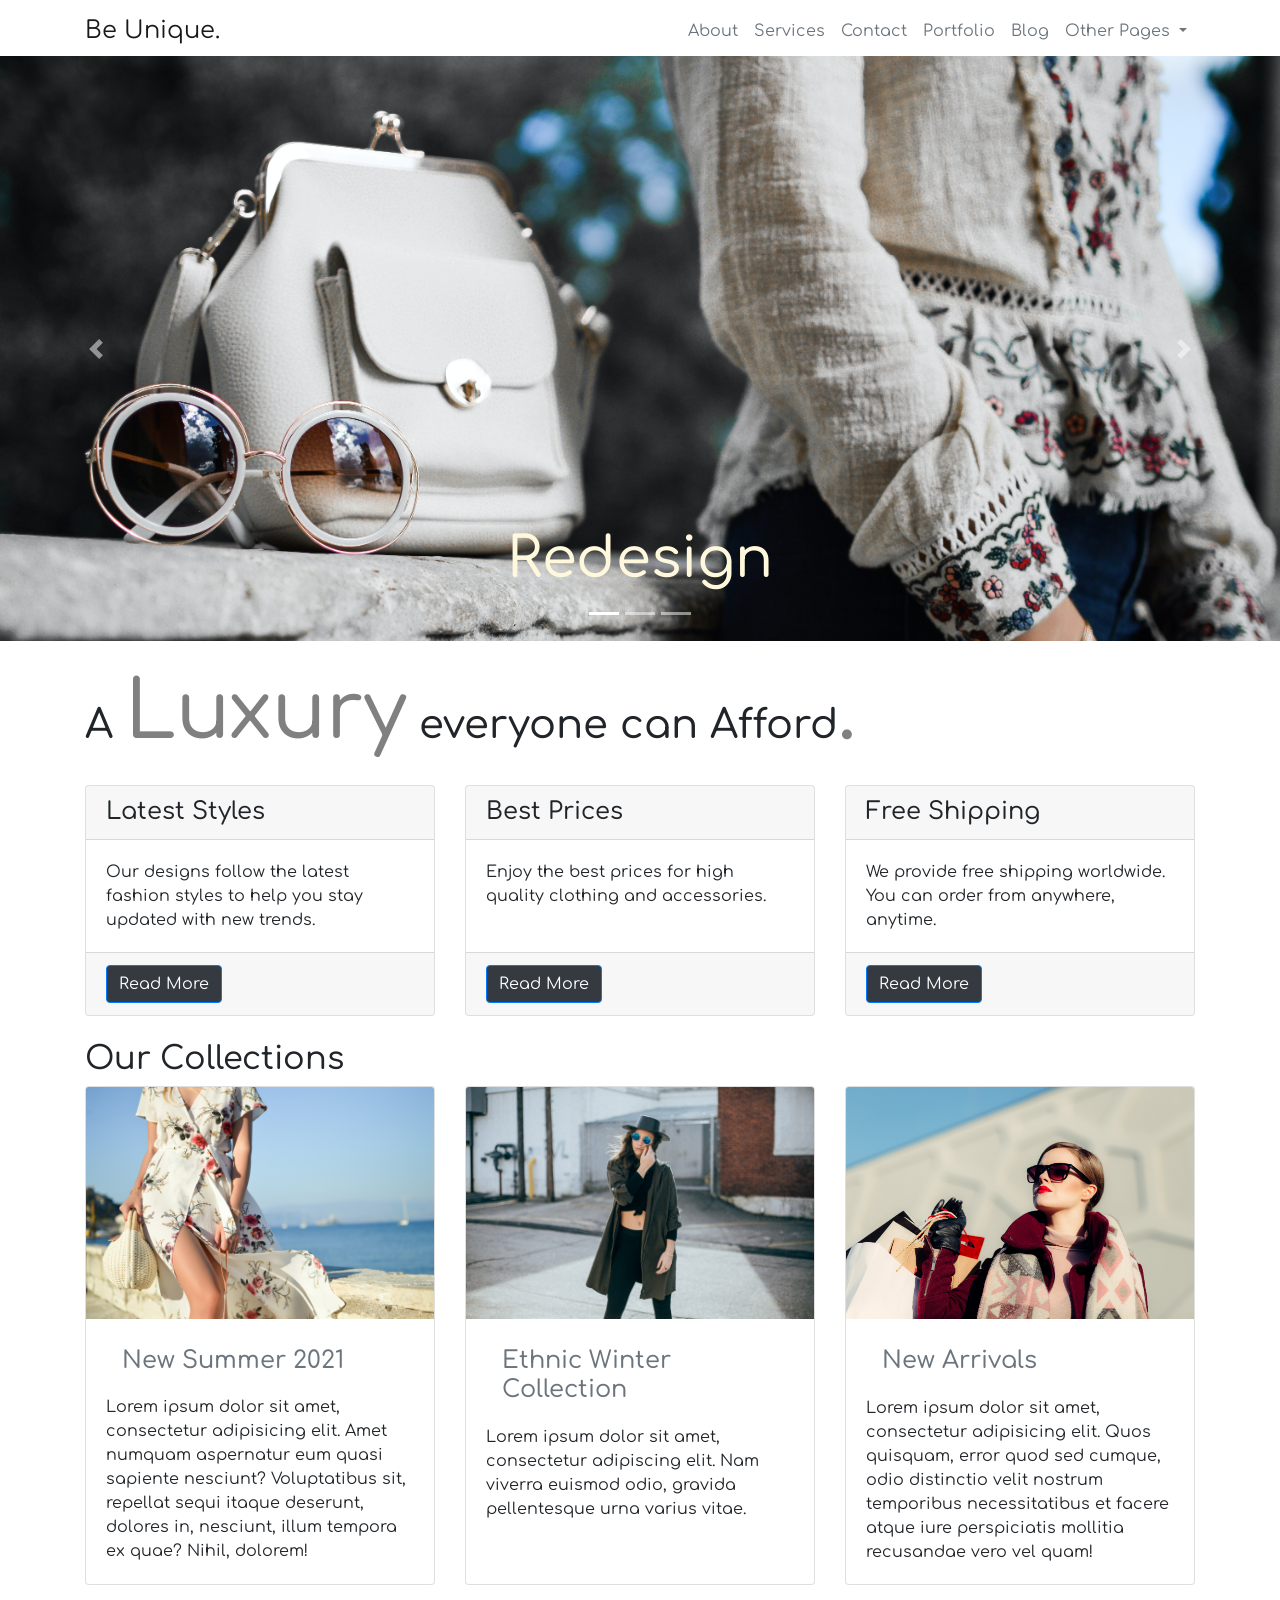
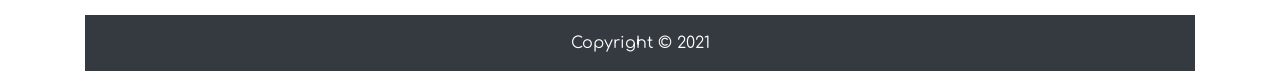
<file: index.html>
<!DOCTYPE html>
<html lang="en">
  <head>
    <meta charset="utf-8" />
    <meta
      name="viewport"
      content="width=device-width, initial-scale=1, shrink-to-fit=no"
    />
    <meta name="description" content="" />
    <meta name="author" content="" />

    <title>HomePage</title>

    <!-- Bootstrap core CSS -->
    <link href="vendor/bootstrap/css/bootstrap.min.css" rel="stylesheet" />

    <!-- Custom styles for this template -->
    <link href="css/style.css" rel="stylesheet" />
  </head>

  <body>
    <!-- Navigation -->
    <nav
      class="navbar position-absolute fixed-top navbar-expand-lg navbar-light"
      id="navbar-top"
    >
      <div class="container">
        <a class="navbar-brand f-brand" href="index.html">Be Unique.</a>
        <button
          class="navbar-toggler navbar-toggler-right"
          type="button"
          data-toggle="collapse"
          data-target="#navbarResponsive"
          aria-controls="navbarResponsive"
          aria-expanded="false"
          aria-label="Toggle navigation"
        >
          <span class="navbar-toggler-icon"></span>
        </button>
        <div class="collapse navbar-collapse" id="navbarResponsive">
          <ul class="navbar-nav ml-auto">
            <li class="nav-item">
              <a class="nav-link text-secondary" href="about.html">About</a>
            </li>
            <li class="nav-item">
              <a class="nav-link text-secondary" href="services.html"
                >Services</a
              >
            </li>
            <li class="nav-item">
              <a class="nav-link text-secondary" href="contact.html">Contact</a>
            </li>
            <li class="nav-item">
              <a class="nav-link text-secondary" href="portfolio-item.html"
                >Portfolio</a
              >
            </li>
            <li class="nav-item">
              <a class="nav-link text-secondary" href="blog-post.html">Blog</a>
            </li>
            <li class="nav-item dropdown">
              <a
                class="nav-link dropdown-toggle text-secondary"
                href="#"
                id="navbarDropdownPages"
                data-toggle="dropdown"
                aria-haspopup="true"
                aria-expanded="false"
              >
                Other Pages
              </a>
              <div
                class="dropdown-menu dropdown-menu-right"
                aria-labelledby="navbarDropdownPages"
              >
                <a class="dropdown-item" href="copyright.html"
                  >Copyright</a
                >
                <a class="dropdown-item" href="sidebar.html">Sidebar Page</a>
                <a class="dropdown-item" href="faq.html">FAQ</a>
                <a class="dropdown-item" href="404.html">404</a>
                <a class="dropdown-item" href="pricing.html">Pricing Table</a>
              </div>
            </li>
          </ul>
        </div>
      </div>
    </nav>
    <!-- /Navigation -->
    <!-- Carousel -->
    <header>
      <div
        id="carouselExampleIndicators"
        class="carousel slide"
        data-ride="carousel"
      >
        <ol class="carousel-indicators">
          <li
            data-target="#carouselExampleIndicators"
            data-slide-to="0"
            class="active"
          ></li>
          <li data-target="#carouselExampleIndicators" data-slide-to="1"></li>
          <li data-target="#carouselExampleIndicators" data-slide-to="2"></li>
        </ol>
        <div class="carousel-inner" role="listbox">
          <!-- Slide One - Set the background image for this slide in the line below -->
          <div class="carousel-item active slide1">
            <div class="carousel-caption d-none d-md-block">
              <h3 class="slide-header">Redesign</h3>
            </div>
          </div>
          <!-- Slide Two - Set the background image for this slide in the line below -->
          <div class="carousel-item slide2">
            <div class="carousel-caption d-none d-md-block">
              <h3 class="slide-header">Renovate</h3>
            </div>
          </div>
          <!-- Slide Three - Set the background image for this slide in the line below -->
          <div class="carousel-item slide3">
            <div class="carousel-caption d-none d-md-block">
              <h3 class="slide-header">Redefine</h3>
            </div>
          </div>
        </div>
        <a
          class="carousel-control-prev"
          href="#carouselExampleIndicators"
          role="button"
          data-slide="prev"
        >
          <span class="carousel-control-prev-icon" aria-hidden="true"></span>
          <span class="sr-only">Previous</span>
        </a>
        <a
          class="carousel-control-next"
          href="#carouselExampleIndicators"
          role="button"
          data-slide="next"
        >
          <span class="carousel-control-next-icon" aria-hidden="true"></span>
          <span class="sr-only">Next</span>
        </a>
      </div>
    </header>

    <!-- Page Content -->
    <div class="container">
      <h1 class="my-4">
        A <span class="f-light">Luxury</span> everyone can Afford<span
          class="f-light"
          >.</span
        >
      </h1>

      <!-- Marketing Icons Section -->
      <div class="row">
        <div class="col-lg-4 mb-4">
          <div class="card h-100">
            <h4 class="card-header">Latest Styles</h4>
            <div class="card-body">
              <p class="card-text">
                Our designs follow the latest fashion styles to help you stay updated with new trends.
              </p>
            </div>
            <div class="card-footer">
              <a href="#" class="btn btn-primary bg-dark">Read More</a>
            </div>
          </div>
        </div>
        <div class="col-lg-4 mb-4">
          <div class="card h-100">
            <h4 class="card-header">Best Prices</h4>
            <div class="card-body">
              <p class="card-text">
                Enjoy the best prices for high quality clothing and accessories.
              </p>
            </div>
            <div class="card-footer">
              <a href="#" class="btn btn-primary bg-dark">Read More</a>
            </div>
          </div>
        </div>
        <div class="col-lg-4 mb-4">
          <div class="card h-100">
            <h4 class="card-header">Free Shipping</h4>
            <div class="card-body">
              <p class="card-text">
                We provide free shipping worldwide. You can order from anywhere, anytime.
              </p>
            </div>
            <div class="card-footer">
              <a href="#" class="btn btn-primary bg-dark">Read More</a>
            </div>
          </div>
        </div>
      </div>
      <!-- /.row -->

      <!-- Portfolio Section -->
      <h2>Our Collections</h2>

      <div class="row">
        <div class="col-lg-4 col-sm-6 portfolio-item">
          <div class="card h-100">
            <a href="#"
              ><img
                class="card-img-top"
                src="./images/img7.jpg"
                alt=""
            /></a>
            <div class="card-body">
              <h4 class="card-title">
                <a href="#" class="nav-link text-secondary">New Summer 2021</a>
              </h4>
              <p class="card-text">
                Lorem ipsum dolor sit amet, consectetur adipisicing elit. Amet
                numquam aspernatur eum quasi sapiente nesciunt? Voluptatibus
                sit, repellat sequi itaque deserunt, dolores in, nesciunt, illum
                tempora ex quae? Nihil, dolorem!
              </p>
            </div>
          </div>
        </div>
        <div class="col-lg-4 col-sm-6 portfolio-item">
          <div class="card h-100">
            <a href="#"
              ><img
                class="card-img-top"
                src="./images/img2.jpg"
                alt=""
            /></a>
            <div class="card-body">
              <h4 class="card-title">
                <a href="#" class="nav-link text-secondary">Ethnic Winter Collection</a>
              </h4>
              <p class="card-text">
                Lorem ipsum dolor sit amet, consectetur adipiscing elit. Nam
                viverra euismod odio, gravida pellentesque urna varius vitae.
              </p>
            </div>
          </div>
        </div>
        <div class="col-lg-4 col-sm-6 portfolio-item">
          <div class="card h-100">
            <a href="#"
              ><img
                class="card-img-top"
                src="./images/img3.jpg"
                alt=""
            /></a>
            <div class="card-body">
              <h4 class="card-title">
                <a href="#" class="nav-link text-secondary">New Arrivals</a>
              </h4>
              <p class="card-text">
                Lorem ipsum dolor sit amet, consectetur adipisicing elit. Quos
                quisquam, error quod sed cumque, odio distinctio velit nostrum
                temporibus necessitatibus et facere atque iure perspiciatis
                mollitia recusandae vero vel quam!
              </p>
            </div>
          </div>
        </div>
      </div>
      <!-- /.row -->
    <!-- /.container -->

    <!-- Footer -->
    <footer class="py-3 bg-dark">
      <div class="container">
        <p class="m-0 text-center text-white">
          Copyright &copy; 2021
        </p>
      </div>
      <!-- /.container -->
    </footer>

    <!-- Bootstrap core JavaScript -->
    <script src="vendor/jquery/jquery.min.js"></script>
    <script src="vendor/bootstrap/js/bootstrap.bundle.min.js"></script>
  </body>
</html>
</file>
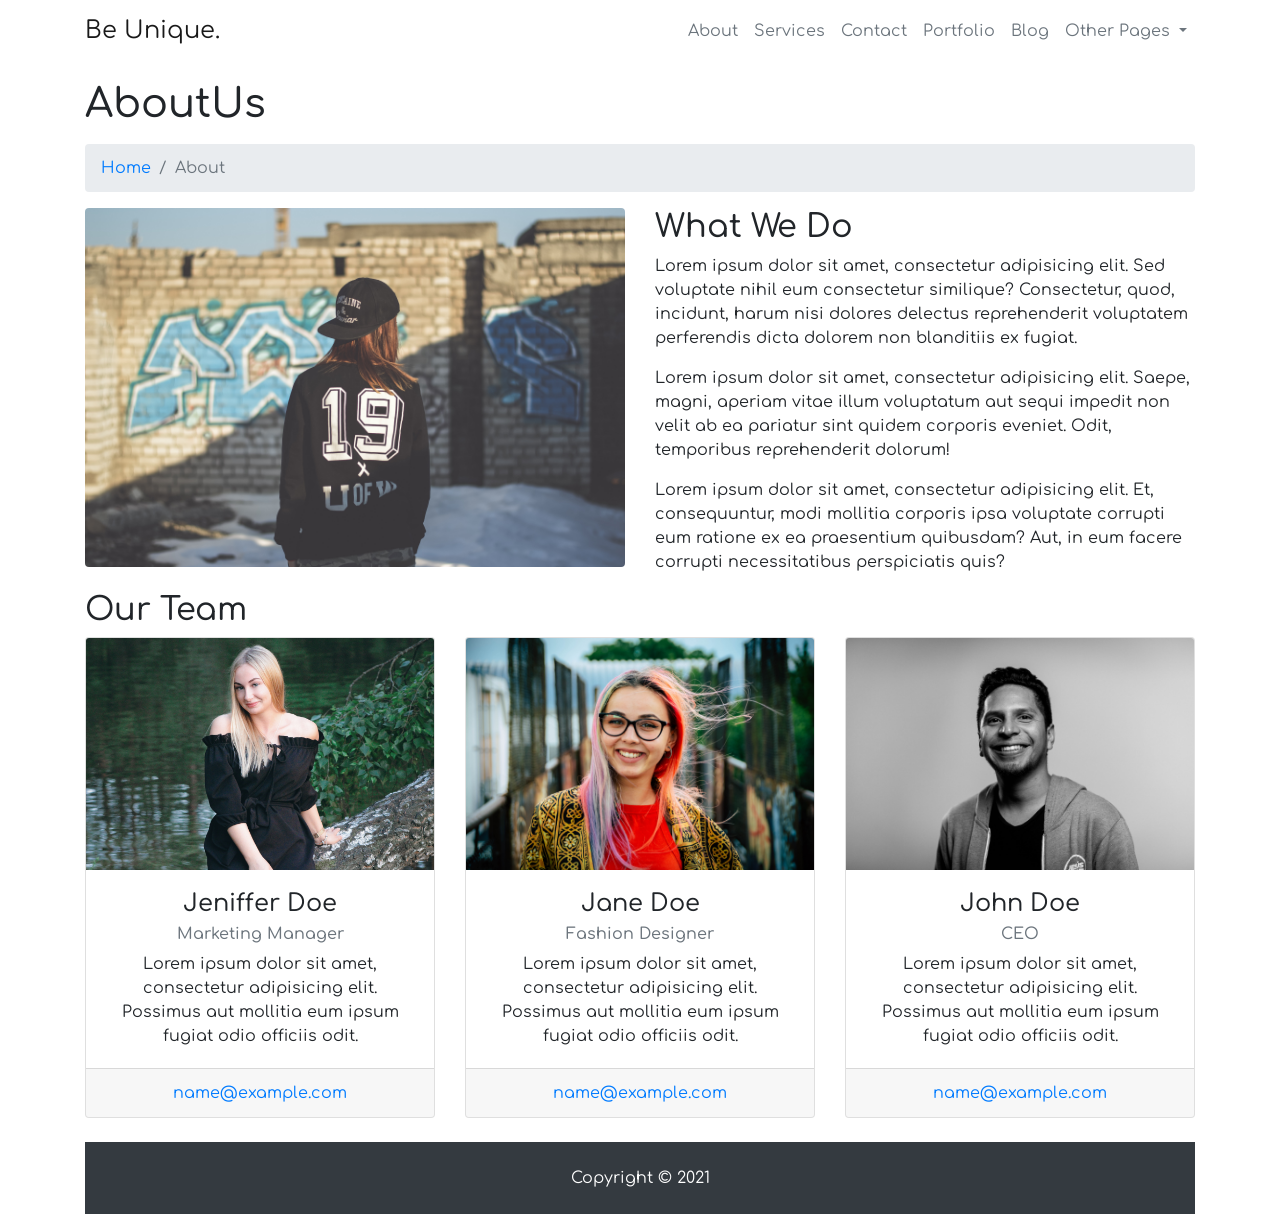
<file: about.html>
<!DOCTYPE html>
<html lang="en">
  <head>
    <meta charset="utf-8" />
    <meta
      name="viewport"
      content="width=device-width, initial-scale=1, shrink-to-fit=no"
    />
    <meta name="description" content="" />
    <meta name="author" content="" />

    <title>HomePage</title>

    <!-- Bootstrap core CSS -->
    <link href="vendor/bootstrap/css/bootstrap.min.css" rel="stylesheet" />

    <!-- Custom styles for this template -->
    <link href="css/style.css" rel="stylesheet" />
  </head>

  <body>
    <!-- Navigation -->
    <nav
      class="navbar position-absolute fixed-top navbar-expand-lg navbar-light"
      id="navbar-top"
    >
      <div class="container">
        <a class="navbar-brand f-brand" href="./">Be Unique.</a>
        <button
          class="navbar-toggler navbar-toggler-right"
          type="button"
          data-toggle="collapse"
          data-target="#navbarResponsive"
          aria-controls="navbarResponsive"
          aria-expanded="false"
          aria-label="Toggle navigation"
        >
          <span class="navbar-toggler-icon"></span>
        </button>
        <div class="collapse navbar-collapse" id="navbarResponsive">
          <ul class="navbar-nav ml-auto">
            <li class="nav-item">
              <a class="nav-link text-secondary" href="about.html">About</a>
            </li>
            <li class="nav-item">
              <a class="nav-link text-secondary" href="services.html"
                >Services</a
              >
            </li>
            <li class="nav-item">
              <a class="nav-link text-secondary" href="contact.html">Contact</a>
            </li>
            <li class="nav-item">
              <a class="nav-link text-secondary" href="portfolio-item.html"
                >Portfolio</a
              >
            </li>
            <li class="nav-item">
              <a class="nav-link text-secondary" href="blog-post.html">Blog</a>
            </li>
            <li class="nav-item dropdown">
              <a
                class="nav-link dropdown-toggle text-secondary"
                href="#"
                id="navbarDropdownPages"
                data-toggle="dropdown"
                aria-haspopup="true"
                aria-expanded="false"
              >
                Other Pages
              </a>
              <div
                class="dropdown-menu dropdown-menu-right"
                aria-labelledby="navbarDropdownPages"
              >
                <a class="dropdown-item" href="copyright.html"
                  >Copyright</a
                >
                <a class="dropdown-item" href="sidebar.html">Sidebar Page</a>
                <a class="dropdown-item" href="faq.html">FAQ</a>
                <a class="dropdown-item" href="404.html">404</a>
                <a class="dropdown-item" href="pricing.html">Pricing Table</a>
              </div>
            </li>
          </ul>
        </div>
      </div>
    </nav>
    <!-- Page Content -->
    <div class="container">
      <!-- Page Heading/Breadcrumbs -->
      <h1 class="mt-4 mb-3">
        AboutUs
      </h1>

      <ol class="breadcrumb">
        <li class="breadcrumb-item">
          <a href="./">Home</a>
        </li>
        <li class="breadcrumb-item active">About</li>
      </ol>

      <!-- Intro Content -->
      <div class="row">
        <div class="col-lg-6">
          <img
            class="img-fluid rounded mb-4"
            src="./images/img6.jpg"
            alt=""
          />
        </div>
        <div class="col-lg-6">
          <h2>What We Do</h2>
          <p>
            Lorem ipsum dolor sit amet, consectetur adipisicing elit. Sed
            voluptate nihil eum consectetur similique? Consectetur, quod,
            incidunt, harum nisi dolores delectus reprehenderit voluptatem
            perferendis dicta dolorem non blanditiis ex fugiat.
          </p>
          <p>
            Lorem ipsum dolor sit amet, consectetur adipisicing elit. Saepe,
            magni, aperiam vitae illum voluptatum aut sequi impedit non velit ab
            ea pariatur sint quidem corporis eveniet. Odit, temporibus
            reprehenderit dolorum!
          </p>
          <p>
            Lorem ipsum dolor sit amet, consectetur adipisicing elit. Et,
            consequuntur, modi mollitia corporis ipsa voluptate corrupti eum
            ratione ex ea praesentium quibusdam? Aut, in eum facere corrupti
            necessitatibus perspiciatis quis?
          </p>
        </div>
      </div>
      <!-- /.row -->

      <!-- Team Members -->
      <h2>Our Team</h2>

      <div class="row">
        <div class="col-lg-4 mb-4">
          <div class="card h-100 text-center">
            <img
              class="card-img-top"
              src="./images/img9.jpg"
              alt=""
            />
            <div class="card-body">
              <h4 class="card-title">Jeniffer Doe</h4>
              <h6 class="card-subtitle mb-2 text-muted">Marketing Manager</h6>
              <p class="card-text">
                Lorem ipsum dolor sit amet, consectetur adipisicing elit.
                Possimus aut mollitia eum ipsum fugiat odio officiis odit.
              </p>
            </div>
            <div class="card-footer">
              <a href="#">name@example.com</a>
            </div>
          </div>
        </div>
        <div class="col-lg-4 mb-4">
          <div class="card h-100 text-center">
            <img
              class="card-img-top"
              src="./images/img10.jpg"
              alt=""
            />
            <div class="card-body">
              <h4 class="card-title">Jane Doe</h4>
              <h6 class="card-subtitle mb-2 text-muted">Fashion Designer</h6>
              <p class="card-text">
                Lorem ipsum dolor sit amet, consectetur adipisicing elit.
                Possimus aut mollitia eum ipsum fugiat odio officiis odit.
              </p>
            </div>
            <div class="card-footer">
              <a href="#">name@example.com</a>
            </div>
          </div>
        </div>
        <div class="col-lg-4 mb-4">
          <div class="card h-100 text-center">
            <img
              class="card-img-top"
              src="./images/img11.jpg"
              alt=""
            />
            <div class="card-body">
              <h4 class="card-title">John Doe</h4>
              <h6 class="card-subtitle mb-2 text-muted">CEO</h6>
              <p class="card-text">
                Lorem ipsum dolor sit amet, consectetur adipisicing elit.
                Possimus aut mollitia eum ipsum fugiat odio officiis odit.
              </p>
            </div>
            <div class="card-footer">
              <a href="#">name@example.com</a>
            </div>
          </div>
        </div>
      </div>
      <!-- /.row -->
    <!-- Footer -->
    <footer class="py-4 bg-dark">
      <div class="container">
        <p class="m-0 text-center text-white">
          Copyright &copy; 2021
        </p>
      </div>
      <!-- /.container -->
    </footer>

    <!-- Bootstrap core JavaScript -->
    <script src="vendor/jquery/jquery.min.js"></script>
    <script src="vendor/bootstrap/js/bootstrap.bundle.min.js"></script>
  </body>
</html>
</file>
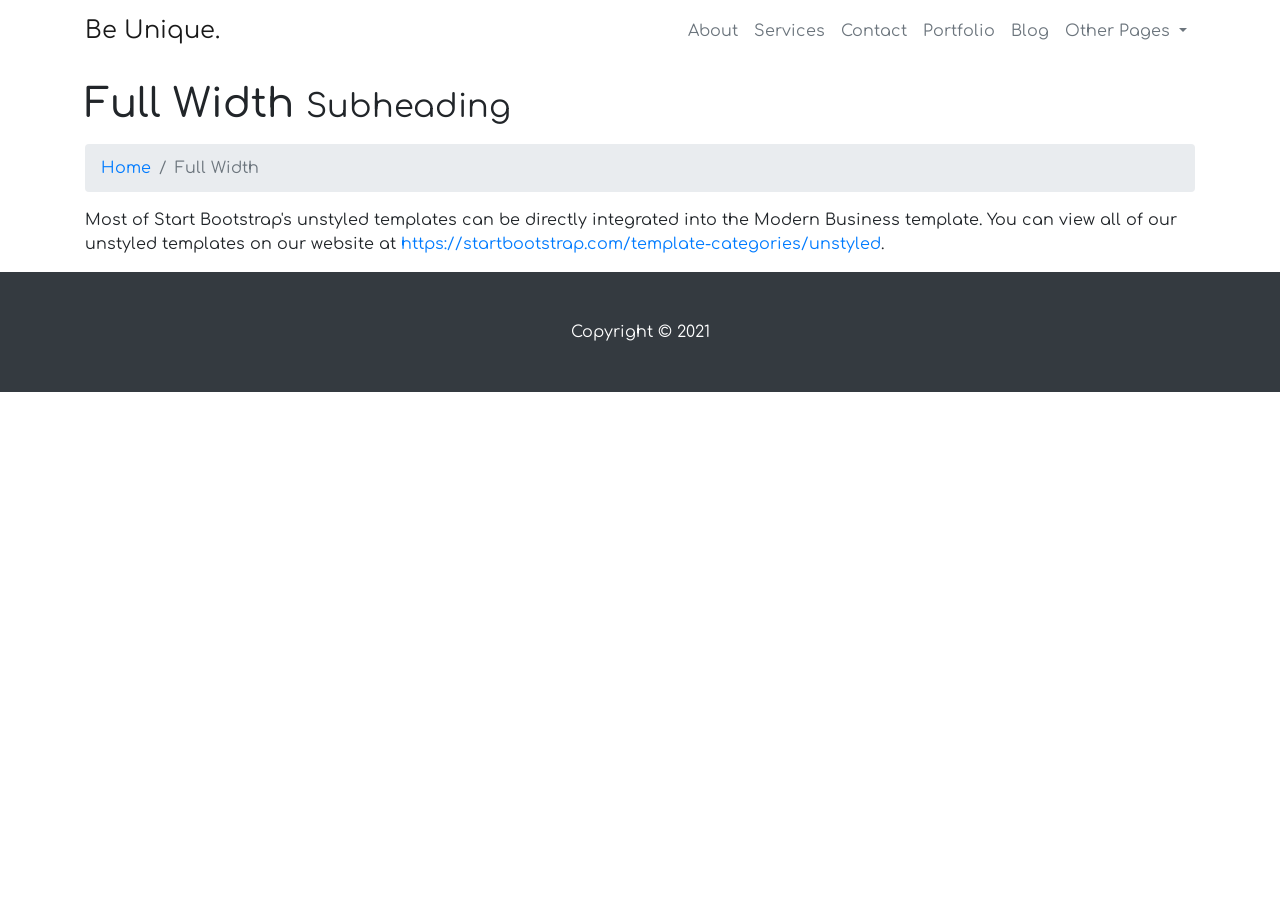
<file: copyright.html>
<!DOCTYPE html>
<html lang="en">
  <head>
    <meta charset="utf-8" />
    <meta
      name="viewport"
      content="width=device-width, initial-scale=1, shrink-to-fit=no"
    />
    <meta name="description" content="" />
    <meta name="author" content="" />

    <title>HomePage</title>

    <!-- Bootstrap core CSS -->
    <link href="vendor/bootstrap/css/bootstrap.min.css" rel="stylesheet" />

    <!-- Custom styles for this template -->
    <link href="css/style.css" rel="stylesheet" />
  </head>

  <body>
    <!-- Navigation -->
    <nav
      class="navbar position-absolute fixed-top navbar-expand-lg navbar-light"
      id="navbar-top"
    >
      <div class="container">
        <a class="navbar-brand f-brand" href="./">Be Unique.</a>
        <button
          class="navbar-toggler navbar-toggler-right"
          type="button"
          data-toggle="collapse"
          data-target="#navbarResponsive"
          aria-controls="navbarResponsive"
          aria-expanded="false"
          aria-label="Toggle navigation"
        >
          <span class="navbar-toggler-icon"></span>
        </button>
        <div class="collapse navbar-collapse" id="navbarResponsive">
          <ul class="navbar-nav ml-auto">
            <li class="nav-item">
              <a class="nav-link text-secondary" href="about.html">About</a>
            </li>
            <li class="nav-item">
              <a class="nav-link text-secondary" href="services.html"
                >Services</a
              >
            </li>
            <li class="nav-item">
              <a class="nav-link text-secondary" href="contact.html">Contact</a>
            </li>
            <li class="nav-item">
              <a class="nav-link text-secondary" href="portfolio-item.html"
                >Portfolio</a
              >
            </li>
            <li class="nav-item">
              <a class="nav-link text-secondary" href="blog-post.html">Blog</a>
            </li>
            <li class="nav-item dropdown">
              <a
                class="nav-link dropdown-toggle text-secondary"
                href="#"
                id="navbarDropdownPages"
                data-toggle="dropdown"
                aria-haspopup="true"
                aria-expanded="false"
              >
                Other Pages
              </a>
              <div
                class="dropdown-menu dropdown-menu-right"
                aria-labelledby="navbarDropdownPages"
              >
                <a class="dropdown-item" href="copyright.html"
                  >Copyright</a
                >
                <a class="dropdown-item" href="sidebar.html">Sidebar Page</a>
                <a class="dropdown-item" href="faq.html">FAQ</a>
                <a class="dropdown-item" href="404.html">404</a>
                <a class="dropdown-item" href="pricing.html">Pricing Table</a>
              </div>
            </li>
          </ul>
        </div>
      </div>
    </nav>
    <!-- Page Content -->
    <div class="container">
      <!-- Page Heading/Breadcrumbs -->
      <h1 class="mt-4 mb-3">
        Full Width
        <small>Subheading</small>
      </h1>

      <ol class="breadcrumb">
        <li class="breadcrumb-item">
          <a href="./">Home</a>
        </li>
        <li class="breadcrumb-item active">Full Width</li>
      </ol>

      <p>
        Most of Start Bootstrap's unstyled templates can be directly integrated
        into the Modern Business template. You can view all of our unstyled
        templates on our website at
        <a href="https://startbootstrap.com/template-categories/unstyled"
          >https://startbootstrap.com/template-categories/unstyled</a
        >.
      </p>
    </div>
    <!-- /.container -->

    <!-- Footer -->
    <footer class="py-5 bg-dark">
      <div class="container">
        <p class="m-0 text-center text-white">
          Copyright &copy; 2021
        </p>
      </div>
      <!-- /.container -->
    </footer>

    <!-- Bootstrap core JavaScript -->
    <script src="vendor/jquery/jquery.min.js"></script>
    <script src="vendor/bootstrap/js/bootstrap.bundle.min.js"></script>
  </body>
</html>
</file>
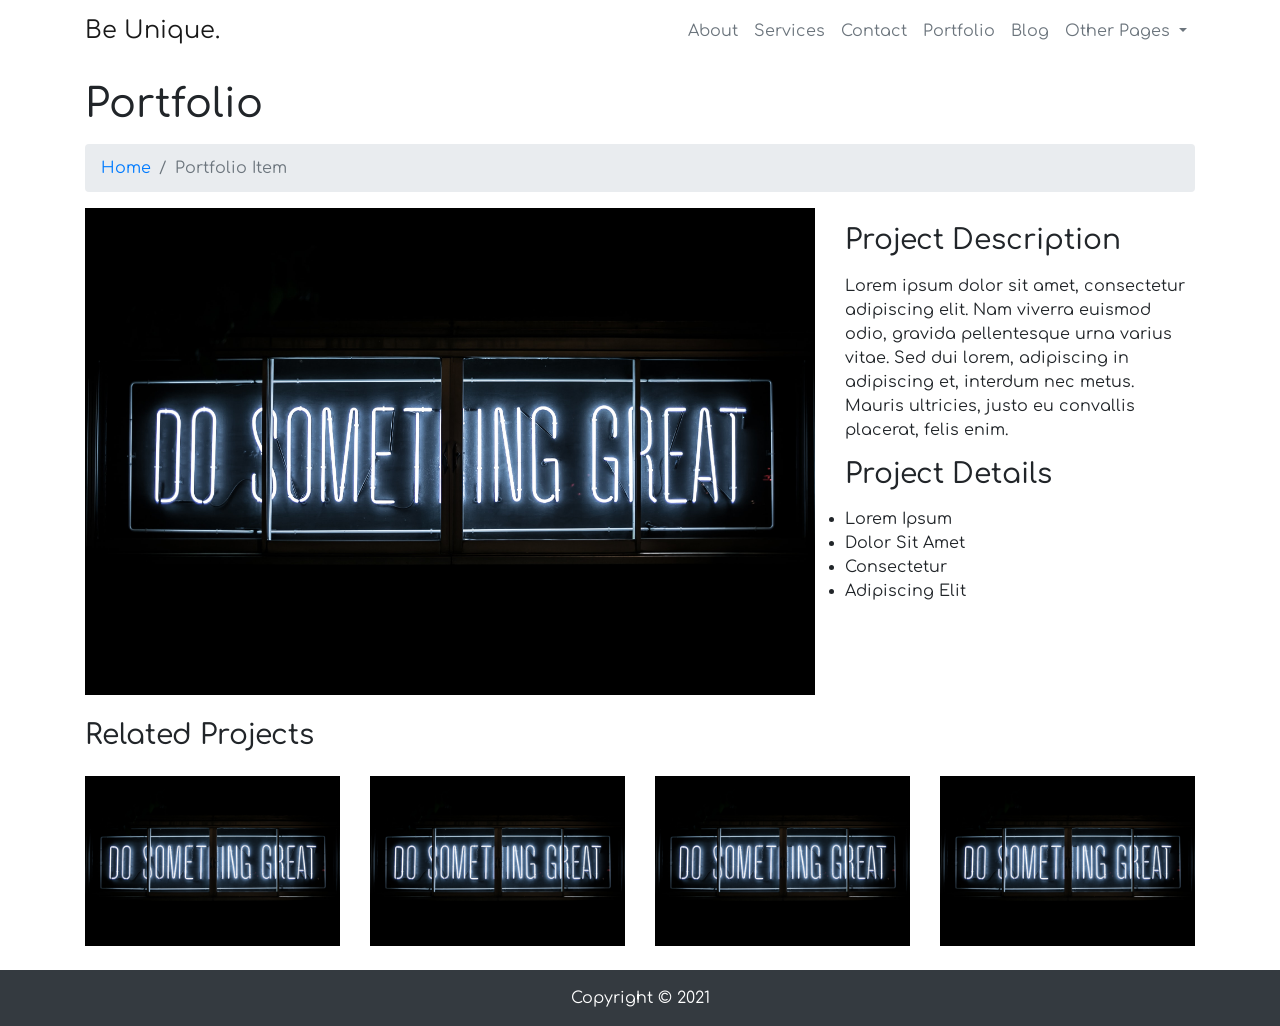
<file: portfolio-item.html>
<!DOCTYPE html>
<html lang="en">
  <head>
    <meta charset="utf-8" />
    <meta
      name="viewport"
      content="width=device-width, initial-scale=1, shrink-to-fit=no"
    />
    <meta name="description" content="" />
    <meta name="author" content="" />

    <title>HomePage</title>

    <!-- Bootstrap core CSS -->
    <link href="vendor/bootstrap/css/bootstrap.min.css" rel="stylesheet" />

    <!-- Custom styles for this template -->
    <link href="css/style.css" rel="stylesheet" />
  </head>

  <body>
    <!-- Navigation -->
    <nav
      class="navbar position-absolute fixed-top navbar-expand-lg navbar-light"
      id="navbar-top"
    >
      <div class="container">
        <a class="navbar-brand f-brand" href="./">Be Unique.</a>
        <button
          class="navbar-toggler navbar-toggler-right"
          type="button"
          data-toggle="collapse"
          data-target="#navbarResponsive"
          aria-controls="navbarResponsive"
          aria-expanded="false"
          aria-label="Toggle navigation"
        >
          <span class="navbar-toggler-icon"></span>
        </button>
        <div class="collapse navbar-collapse" id="navbarResponsive">
          <ul class="navbar-nav ml-auto">
            <li class="nav-item">
              <a class="nav-link text-secondary" href="about.html">About</a>
            </li>
            <li class="nav-item">
              <a class="nav-link text-secondary" href="services.html"
                >Services</a
              >
            </li>
            <li class="nav-item">
              <a class="nav-link text-secondary" href="contact.html">Contact</a>
            </li>
            <li class="nav-item">
              <a class="nav-link text-secondary" href="portfolio-item.html"
                >Portfolio</a
              >
            </li>
            <li class="nav-item">
              <a class="nav-link text-secondary" href="blog-post.html">Blog</a>
            </li>
            <li class="nav-item dropdown">
              <a
                class="nav-link dropdown-toggle text-secondary"
                href="#"
                id="navbarDropdownPages"
                data-toggle="dropdown"
                aria-haspopup="true"
                aria-expanded="false"
              >
                Other Pages
              </a>
              <div
                class="dropdown-menu dropdown-menu-right"
                aria-labelledby="navbarDropdownPages"
              >
                <a class="dropdown-item" href="copyright.html"
                  >Copyright</a
                >
                <a class="dropdown-item" href="sidebar.html">Sidebar Page</a>
                <a class="dropdown-item" href="faq.html">FAQ</a>
                <a class="dropdown-item" href="404.html">404</a>
                <a class="dropdown-item" href="pricing.html">Pricing Table</a>
              </div>
            </li>
          </ul>
        </div>
      </div>
    </nav>
  <!-- Page Content -->
  <div class="container">

    <!-- Page Heading/Breadcrumbs -->
    <h1 class="mt-4 mb-3">Portfolio</h1>

    <ol class="breadcrumb">
      <li class="breadcrumb-item">
        <a href="./">Home</a>
      </li>
      <li class="breadcrumb-item active">Portfolio Item</li>
    </ol>

    <!-- Portfolio Item Row -->
    <div class="row">

      <div class="col-md-8">
        <img class="img-fluid" src="./images/img13.jpg" alt="">
      </div>

      <div class="col-md-4">
        <h3 class="my-3">Project Description</h3>
        <p>Lorem ipsum dolor sit amet, consectetur adipiscing elit. Nam viverra euismod odio, gravida pellentesque urna varius vitae. Sed dui lorem, adipiscing in adipiscing et, interdum nec metus. Mauris ultricies, justo eu convallis placerat, felis enim.</p>
        <h3 class="my-3">Project Details</h3>
        <ul>
          <li>Lorem Ipsum</li>
          <li>Dolor Sit Amet</li>
          <li>Consectetur</li>
          <li>Adipiscing Elit</li>
        </ul>
      </div>

    </div>
    <!-- /.row -->

    <!-- Related Projects Row -->
    <h3 class="my-4">Related Projects</h3>

    <div class="row">

      <div class="col-md-3 col-sm-6 mb-4">
        <a href="#">
          <img class="img-fluid" src="./images/img13.jpg" alt="">
        </a>
      </div>

      <div class="col-md-3 col-sm-6 mb-4">
        <a href="#">
          <img class="img-fluid" src="./images/img13.jpg" alt="">
        </a>
      </div>

      <div class="col-md-3 col-sm-6 mb-4">
        <a href="#">
          <img class="img-fluid" src="./images/img13.jpg" alt="">
        </a>
      </div>

      <div class="col-md-3 col-sm-6 mb-4">
        <a href="#">
          <img class="img-fluid" src="./images/img13.jpg" alt="">
        </a>
      </div>

    </div>
    <!-- /.row -->

  </div>
  <!-- /.container -->

  <!-- Footer -->
  <footer class="py-3 bg-dark">
    <div class="container">
      <p class="m-0 text-center text-white">Copyright &copy; 2021</p>
    </div>
    <!-- /.container -->
  </footer>

  <!-- Bootstrap core JavaScript -->
  <script src="vendor/jquery/jquery.min.js"></script>
  <script src="vendor/bootstrap/js/bootstrap.bundle.min.js"></script>

</body>

</html>
</file>
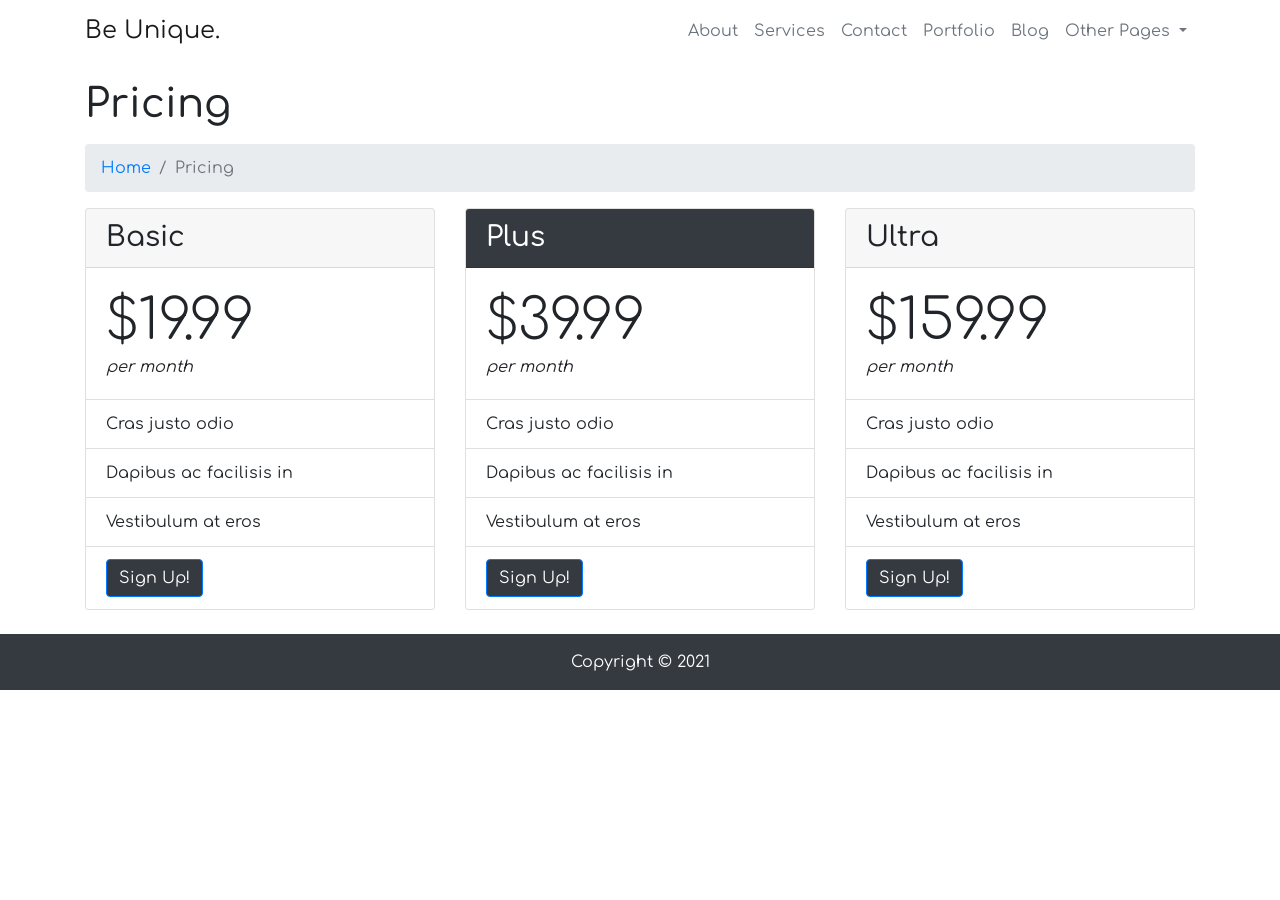
<file: pricing.html>
<!DOCTYPE html>
<html lang="en">
  <head>
    <meta charset="utf-8" />
    <meta
      name="viewport"
      content="width=device-width, initial-scale=1, shrink-to-fit=no"
    />
    <meta name="description" content="" />
    <meta name="author" content="" />

    <title>HomePage</title>

    <!-- Bootstrap core CSS -->
    <link href="vendor/bootstrap/css/bootstrap.min.css" rel="stylesheet" />

    <!-- Custom styles for this template -->
    <link href="css/style.css" rel="stylesheet" />
  </head>

  <body>
    <!-- Navigation -->
    <nav
      class="navbar position-absolute fixed-top navbar-expand-lg navbar-light"
      id="navbar-top"
    >
      <div class="container">
        <a class="navbar-brand f-brand" href="./">Be Unique.</a>
        <button
          class="navbar-toggler navbar-toggler-right"
          type="button"
          data-toggle="collapse"
          data-target="#navbarResponsive"
          aria-controls="navbarResponsive"
          aria-expanded="false"
          aria-label="Toggle navigation"
        >
          <span class="navbar-toggler-icon"></span>
        </button>
        <div class="collapse navbar-collapse" id="navbarResponsive">
          <ul class="navbar-nav ml-auto">
            <li class="nav-item">
              <a class="nav-link text-secondary" href="about.html">About</a>
            </li>
            <li class="nav-item">
              <a class="nav-link text-secondary" href="services.html"
                >Services</a
              >
            </li>
            <li class="nav-item">
              <a class="nav-link text-secondary" href="contact.html">Contact</a>
            </li>
            <li class="nav-item">
              <a class="nav-link text-secondary" href="portfolio-item.html"
                >Portfolio</a
              >
            </li>
            <li class="nav-item">
              <a class="nav-link text-secondary" href="blog-post.html">Blog</a>
            </li>
            <li class="nav-item dropdown">
              <a
                class="nav-link dropdown-toggle text-secondary"
                href="#"
                id="navbarDropdownPages"
                data-toggle="dropdown"
                aria-haspopup="true"
                aria-expanded="false"
              >
                Other Pages
              </a>
              <div
                class="dropdown-menu dropdown-menu-right"
                aria-labelledby="navbarDropdownPages"
              >
                <a class="dropdown-item" href="copyright.html"
                  >Copyright</a
                >
                <a class="dropdown-item" href="sidebar.html">Sidebar Page</a>
                <a class="dropdown-item" href="faq.html">FAQ</a>
                <a class="dropdown-item" href="404.html">404</a>
                <a class="dropdown-item" href="pricing.html">Pricing Table</a>
              </div>
            </li>
          </ul>
        </div>
      </div>
    </nav>
  <!-- Page Content -->
  <div class="container">

    <!-- Page Heading/Breadcrumbs -->
    <h1 class="mt-4 mb-3">Pricing
    </h1>

    <ol class="breadcrumb">
      <li class="breadcrumb-item">
        <a href="./">Home</a>
      </li>
      <li class="breadcrumb-item active">Pricing</li>
    </ol>

    <!-- Content Row -->
    <div class="row">
      <div class="col-lg-4 mb-4">
        <div class="card h-100">
          <h3 class="card-header">Basic</h3>
          <div class="card-body">
            <div class="display-4">$19.99</div>
            <div class="font-italic">per month</div>
          </div>
          <ul class="list-group list-group-flush">
            <li class="list-group-item">Cras justo odio</li>
            <li class="list-group-item">Dapibus ac facilisis in</li>
            <li class="list-group-item">Vestibulum at eros</li>
            <li class="list-group-item">
              <a href="#" class="btn btn-primary bg-dark">Sign Up!</a>
            </li>
          </ul>
        </div>
      </div>
      <div class="col-lg-4 mb-4">
        <div class="card card-outline-primary h-100">
          <h3 class="card-header bg-dark text-white">Plus</h3>
          <div class="card-body">
            <div class="display-4">$39.99</div>
            <div class="font-italic">per month</div>
          </div>
          <ul class="list-group list-group-flush">
            <li class="list-group-item">Cras justo odio</li>
            <li class="list-group-item">Dapibus ac facilisis in</li>
            <li class="list-group-item">Vestibulum at eros</li>
            <li class="list-group-item">
              <a href="#" class="btn btn-primary bg-dark">Sign Up!</a>
            </li>
          </ul>
        </div>
      </div>
      <div class="col-lg-4 mb-4">
        <div class="card h-100">
          <h3 class="card-header">Ultra</h3>
          <div class="card-body">
            <div class="display-4">$159.99</div>
            <div class="font-italic">per month</div>
          </div>
          <ul class="list-group list-group-flush">
            <li class="list-group-item">Cras justo odio</li>
            <li class="list-group-item">Dapibus ac facilisis in</li>
            <li class="list-group-item">Vestibulum at eros</li>
            <li class="list-group-item">
              <a href="#" class="btn btn-primary bg-dark">Sign Up!</a>
            </li>
          </ul>
        </div>
      </div>
    </div>
    <!-- /.row -->

  </div>
  <!-- /.container -->

  <!-- Footer -->
  <footer class="py-3 bg-dark">
    <div class="container">
      <p class="m-0 text-center text-white">Copyright &copy; 2021</p>
    </div>
    <!-- /.container -->
  </footer>

  <!-- Bootstrap core JavaScript -->
  <script src="vendor/jquery/jquery.min.js"></script>
  <script src="vendor/bootstrap/js/bootstrap.bundle.min.js"></script>

</body>

</html>
</file>
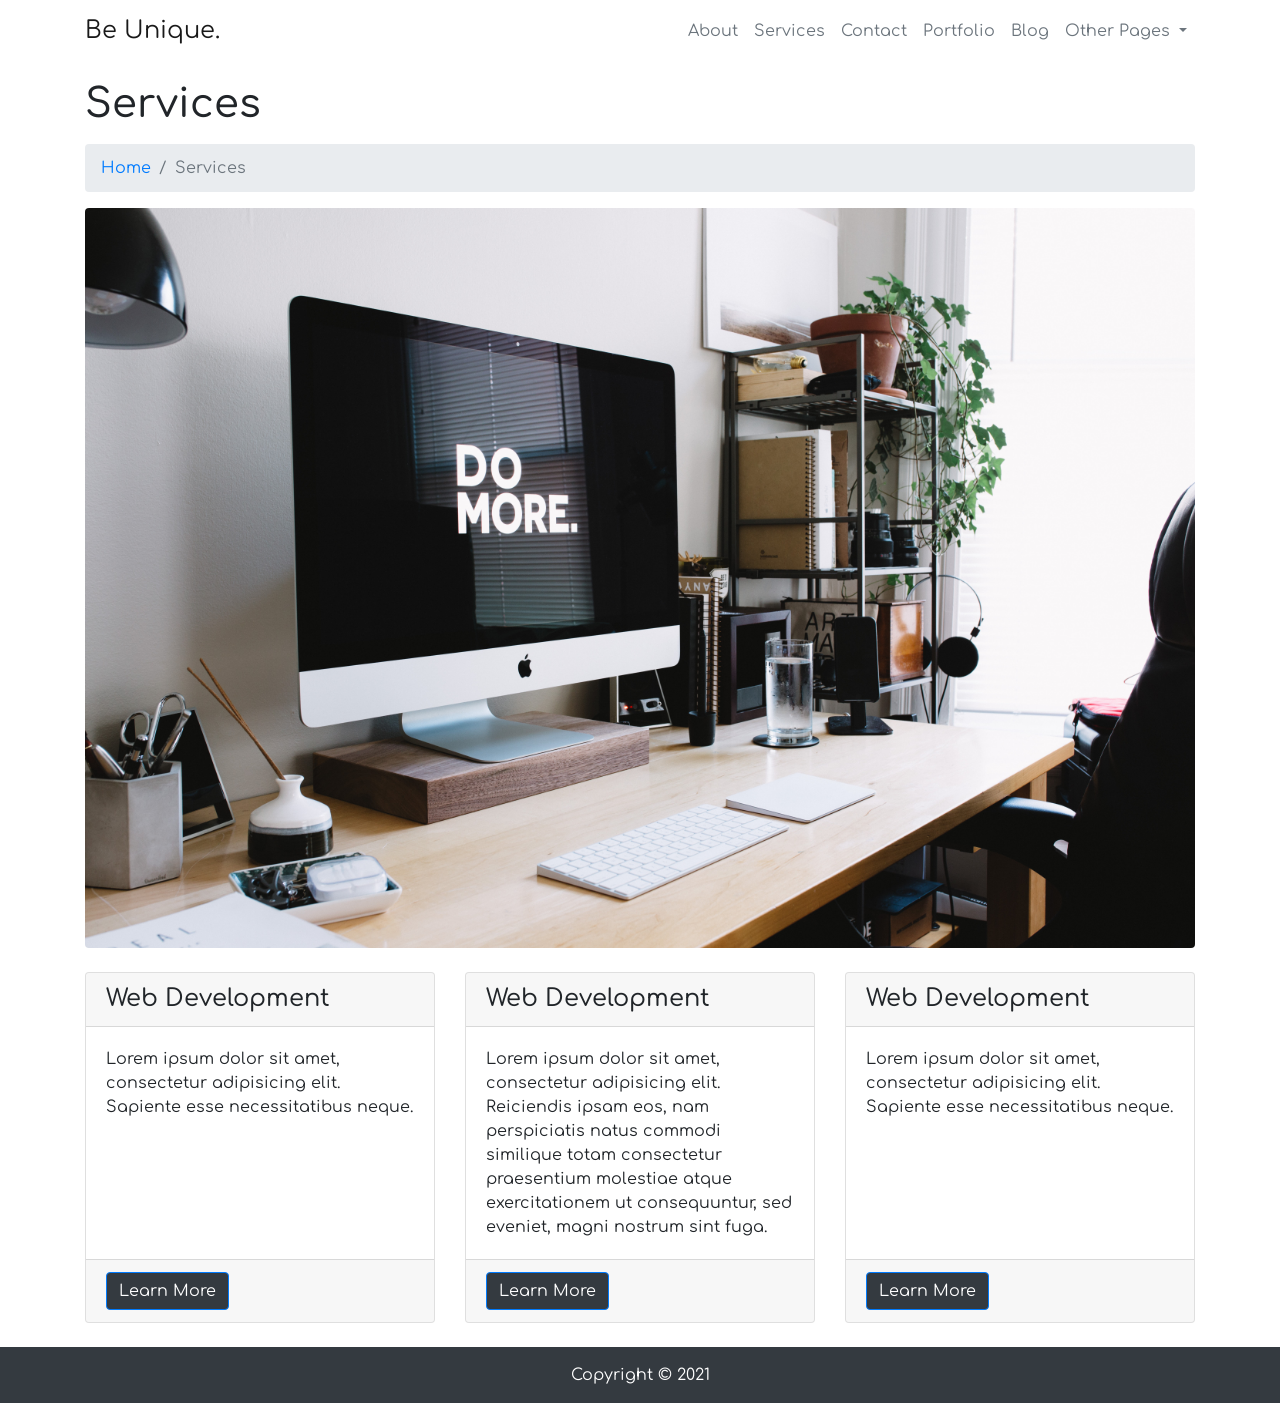
<file: services.html>
<!DOCTYPE html>
<html lang="en">
  <head>
    <meta charset="utf-8" />
    <meta
      name="viewport"
      content="width=device-width, initial-scale=1, shrink-to-fit=no"
    />
    <meta name="description" content="" />
    <meta name="author" content="" />

    <title>HomePage</title>

    <!-- Bootstrap core CSS -->
    <link href="vendor/bootstrap/css/bootstrap.min.css" rel="stylesheet" />

    <!-- Custom styles for this template -->
    <link href="css/style.css" rel="stylesheet" />
  </head>

  <body>
    <!-- Navigation -->
    <nav
      class="navbar position-absolute fixed-top navbar-expand-lg navbar-light"
      id="navbar-top"
    >
      <div class="container">
        <a class="navbar-brand f-brand" href="./">Be Unique.</a>
        <button
          class="navbar-toggler navbar-toggler-right"
          type="button"
          data-toggle="collapse"
          data-target="#navbarResponsive"
          aria-controls="navbarResponsive"
          aria-expanded="false"
          aria-label="Toggle navigation"
        >
          <span class="navbar-toggler-icon"></span>
        </button>
        <div class="collapse navbar-collapse" id="navbarResponsive">
          <ul class="navbar-nav ml-auto">
            <li class="nav-item">
              <a class="nav-link text-secondary" href="about.html">About</a>
            </li>
            <li class="nav-item">
              <a class="nav-link text-secondary" href="services.html"
                >Services</a
              >
            </li>
            <li class="nav-item">
              <a class="nav-link text-secondary" href="contact.html">Contact</a>
            </li>
            <li class="nav-item">
              <a class="nav-link text-secondary" href="portfolio-item.html"
                >Portfolio</a
              >
            </li>
            <li class="nav-item">
              <a class="nav-link text-secondary" href="blog-post.html">Blog</a>
            </li>
            <li class="nav-item dropdown">
              <a
                class="nav-link dropdown-toggle text-secondary"
                href="#"
                id="navbarDropdownPages"
                data-toggle="dropdown"
                aria-haspopup="true"
                aria-expanded="false"
              >
                Other Pages
              </a>
              <div
                class="dropdown-menu dropdown-menu-right"
                aria-labelledby="navbarDropdownPages"
              >
                <a class="dropdown-item" href="copyright.html"
                  >Copyright</a
                >
                <a class="dropdown-item" href="sidebar.html">Sidebar Page</a>
                <a class="dropdown-item" href="faq.html">FAQ</a>
                <a class="dropdown-item" href="404.html">404</a>
                <a class="dropdown-item" href="pricing.html">Pricing Table</a>
              </div>
            </li>
          </ul>
        </div>
      </div>
    </nav>
  <!-- Page Content -->
  <div class="container">

    <!-- Page Heading/Breadcrumbs -->
    <h1 class="mt-4 mb-3">Services</h1>

    <ol class="breadcrumb">
      <li class="breadcrumb-item">
        <a href="./">Home</a>
      </li>
      <li class="breadcrumb-item active">Services</li>
    </ol>

    <!-- Image Header -->
    <img class="img-fluid rounded mb-4" src="./images/img12.jpg" alt="">

    <!-- Marketing Icons Section -->
    <div class="row">
      <div class="col-lg-4 mb-4">
        <div class="card h-100">
          <h4 class="card-header nav-item">Web Development</h4>
          <div class="card-body">
            <p class="card-text">Lorem ipsum dolor sit amet, consectetur adipisicing elit. Sapiente esse necessitatibus neque.</p>
          </div>
          <div class="card-footer">
            <a href="#" class="btn btn-primary bg-dark">Learn More</a>
          </div>
        </div>
      </div>
      <div class="col-lg-4 mb-4">
        <div class="card h-100">
          <h4 class="card-header nav-item">Web Development</h4>
          <div class="card-body">
            <p class="card-text">Lorem ipsum dolor sit amet, consectetur adipisicing elit. Reiciendis ipsam eos, nam perspiciatis natus commodi similique totam consectetur praesentium molestiae atque exercitationem ut consequuntur, sed eveniet, magni nostrum sint fuga.</p>
          </div>
          <div class="card-footer">
            <a href="#" class="btn btn-primary bg-dark">Learn More</a>
          </div>
        </div>
      </div>
      <div class="col-lg-4 mb-4">
        <div class="card h-100">
          <h4 class="card-header nav-item">Web Development</h4>
          <div class="card-body">
            <p class="card-text">Lorem ipsum dolor sit amet, consectetur adipisicing elit. Sapiente esse necessitatibus neque.</p>
          </div>
          <div class="card-footer">
            <a href="#" class="btn btn-primary bg-dark">Learn More</a>
          </div>
        </div>
      </div>
    </div>
    <!-- /.row -->

  </div>
  <!-- /.container -->

  <!-- Footer -->
  <footer class="py-3 bg-dark">
    <div class="container">
      <p class="m-0 text-center text-white">Copyright &copy; 2021</p>
    </div>
    <!-- /.container -->
  </footer>

  <!-- Bootstrap core JavaScript -->
  <script src="vendor/jquery/jquery.min.js"></script>
  <script src="vendor/bootstrap/js/bootstrap.bundle.min.js"></script>

</body>

</html>
</file>
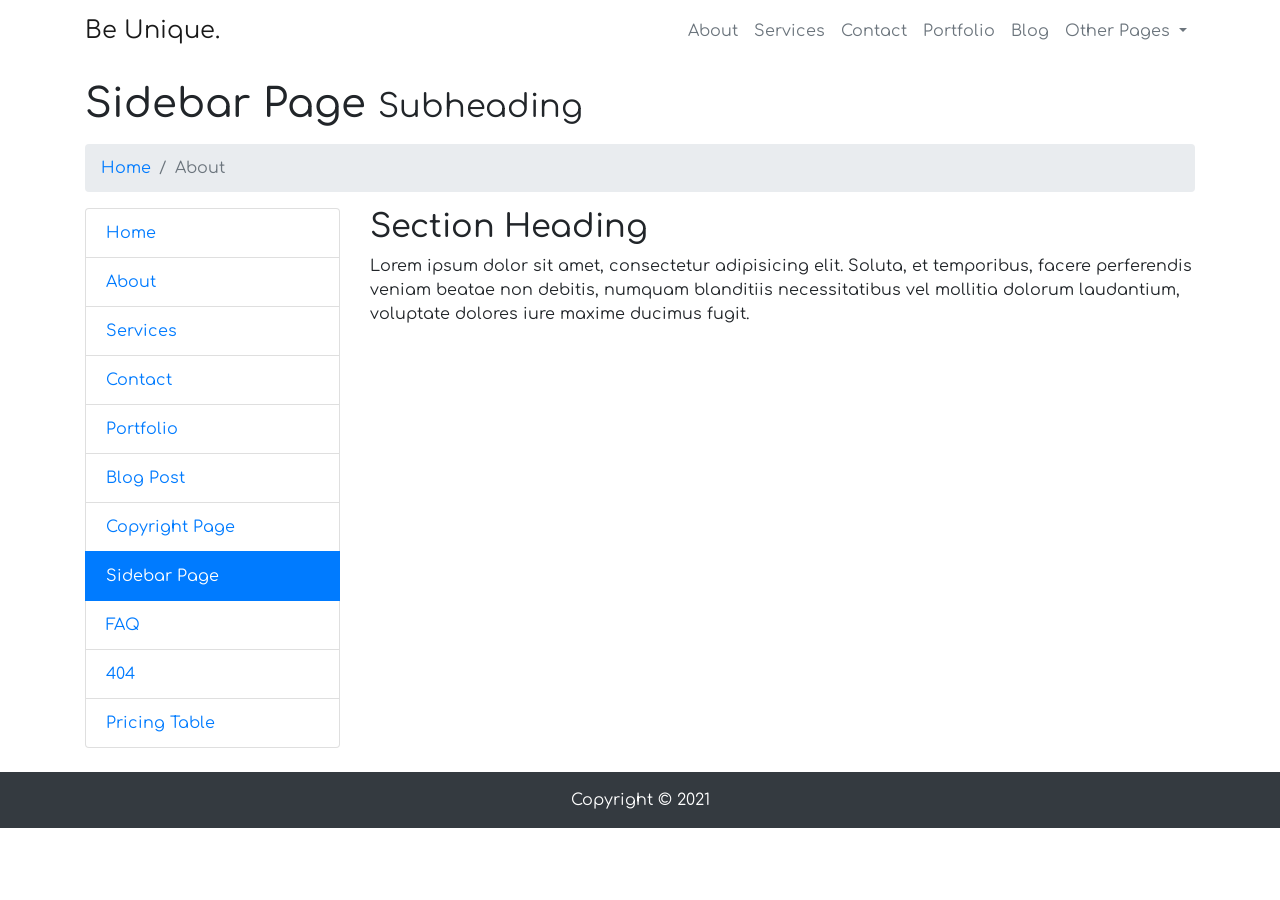
<file: sidebar.html>
<!DOCTYPE html>
<html lang="en">
  <head>
    <meta charset="utf-8" />
    <meta
      name="viewport"
      content="width=device-width, initial-scale=1, shrink-to-fit=no"
    />
    <meta name="description" content="" />
    <meta name="author" content="" />

    <title>HomePage</title>

    <!-- Bootstrap core CSS -->
    <link href="vendor/bootstrap/css/bootstrap.min.css" rel="stylesheet" />

    <!-- Custom styles for this template -->
    <link href="css/style.css" rel="stylesheet" />
  </head>

  <body>
    <!-- Navigation -->
    <nav
      class="navbar position-absolute fixed-top navbar-expand-lg navbar-light"
      id="navbar-top"
    >
      <div class="container">
        <a class="navbar-brand f-brand" href="./">Be Unique.</a>
        <button
          class="navbar-toggler navbar-toggler-right"
          type="button"
          data-toggle="collapse"
          data-target="#navbarResponsive"
          aria-controls="navbarResponsive"
          aria-expanded="false"
          aria-label="Toggle navigation"
        >
          <span class="navbar-toggler-icon"></span>
        </button>
        <div class="collapse navbar-collapse" id="navbarResponsive">
          <ul class="navbar-nav ml-auto">
            <li class="nav-item">
              <a class="nav-link text-secondary" href="about.html">About</a>
            </li>
            <li class="nav-item">
              <a class="nav-link text-secondary" href="services.html"
                >Services</a
              >
            </li>
            <li class="nav-item">
              <a class="nav-link text-secondary" href="contact.html">Contact</a>
            </li>
            <li class="nav-item">
              <a class="nav-link text-secondary" href="portfolio-item.html"
                >Portfolio</a
              >
            </li>
            <li class="nav-item">
              <a class="nav-link text-secondary" href="blog-post.html">Blog</a>
            </li>
            <li class="nav-item dropdown">
              <a
                class="nav-link dropdown-toggle text-secondary"
                href="#"
                id="navbarDropdownPages"
                data-toggle="dropdown"
                aria-haspopup="true"
                aria-expanded="false"
              >
                Other Pages
              </a>
              <div
                class="dropdown-menu dropdown-menu-right"
                aria-labelledby="navbarDropdownPages"
              >
                <a class="dropdown-item" href="copyright.html"
                  >Copyright</a
                >
                <a class="dropdown-item" href="sidebar.html">Sidebar Page</a>
                <a class="dropdown-item" href="faq.html">FAQ</a>
                <a class="dropdown-item" href="404.html">404</a>
                <a class="dropdown-item" href="pricing.html">Pricing Table</a>
              </div>
            </li>
          </ul>
        </div>
      </div>
    </nav>
  <!-- Page Content -->
  <div class="container">

    <!-- Page Heading/Breadcrumbs -->
    <h1 class="mt-4 mb-3">Sidebar Page
      <small>Subheading</small>
    </h1>

    <ol class="breadcrumb">
      <li class="breadcrumb-item">
        <a href="./">Home</a>
      </li>
      <li class="breadcrumb-item active">About</li>
    </ol>

    <!-- Content Row -->
    <div class="row">
      <!-- Sidebar Column -->
      <div class="col-lg-3 mb-4">
        <div class="list-group">
          <a href="./" class="list-group-item">Home</a>
          <a href="about.html" class="list-group-item">About</a>
          <a href="services.html" class="list-group-item">Services</a>
          <a href="contact.html" class="list-group-item">Contact</a>
          <a href="portfolio-item.html" class="list-group-item">Portfolio</a>
          <a href="blog-post.html" class="list-group-item">Blog Post</a>
          <a href="full-width.html" class="list-group-item">Copyright Page</a>
          <a href="sidebar.html" class="list-group-item active">Sidebar Page</a>
          <a href="faq.html" class="list-group-item">FAQ</a>
          <a href="404.html" class="list-group-item">404</a>
          <a href="pricing.html" class="list-group-item">Pricing Table</a>
        </div>
      </div>
      <!-- Content Column -->
      <div class="col-lg-9 mb-4">
        <h2>Section Heading</h2>
        <p>Lorem ipsum dolor sit amet, consectetur adipisicing elit. Soluta, et temporibus, facere perferendis veniam beatae non debitis, numquam blanditiis necessitatibus vel mollitia dolorum laudantium, voluptate dolores iure maxime ducimus fugit.</p>
      </div>
    </div>
    <!-- /.row -->

  </div>
  <!-- /.container -->

  <!-- Footer -->
  <footer class="py-3 bg-dark">
    <div class="container">
      <p class="m-0 text-center text-white">Copyright &copy; 2021</p>
    </div>
    <!-- /.container -->
  </footer>

  <!-- Bootstrap core JavaScript -->
  <script src="vendor/jquery/jquery.min.js"></script>
  <script src="vendor/bootstrap/js/bootstrap.bundle.min.js"></script>

</body>

</html>
</file>
<file: css/style.css>
@import url('https://fonts.googleapis.com/css2?family=Comfortaa&display=swap');
* {
  margin: 0;
  padding: 0;
}
body {
  padding-top: 56px;
  font-family: 'Comfortaa'
}

.carousel-item {
  height: 65vh;
  min-height: 300px;
  background: no-repeat center center scroll;
  -webkit-background-size: cover;
  -moz-background-size: cover;
  -o-background-size: cover;
  background-size: cover;
}

.portfolio-item {
  margin-bottom: 30px;
}

.slide1 {
  background-image: url('../images/img8.jpg');
}

.slide2 {
  background-image: url('../images/img4.jpg');
}

.slide3 {
  background-image: url('../images/img5.jpg');
}

.f-light {
  color: grey;
  font-size: 5rem;
}

.slide-header {
  font-size: 3.5rem;
  color:cornsilk;
  text-shadow: 10px wheat;
}

.f-brand {
  color: black;
  font-size: 1.5em;
}
</file>
